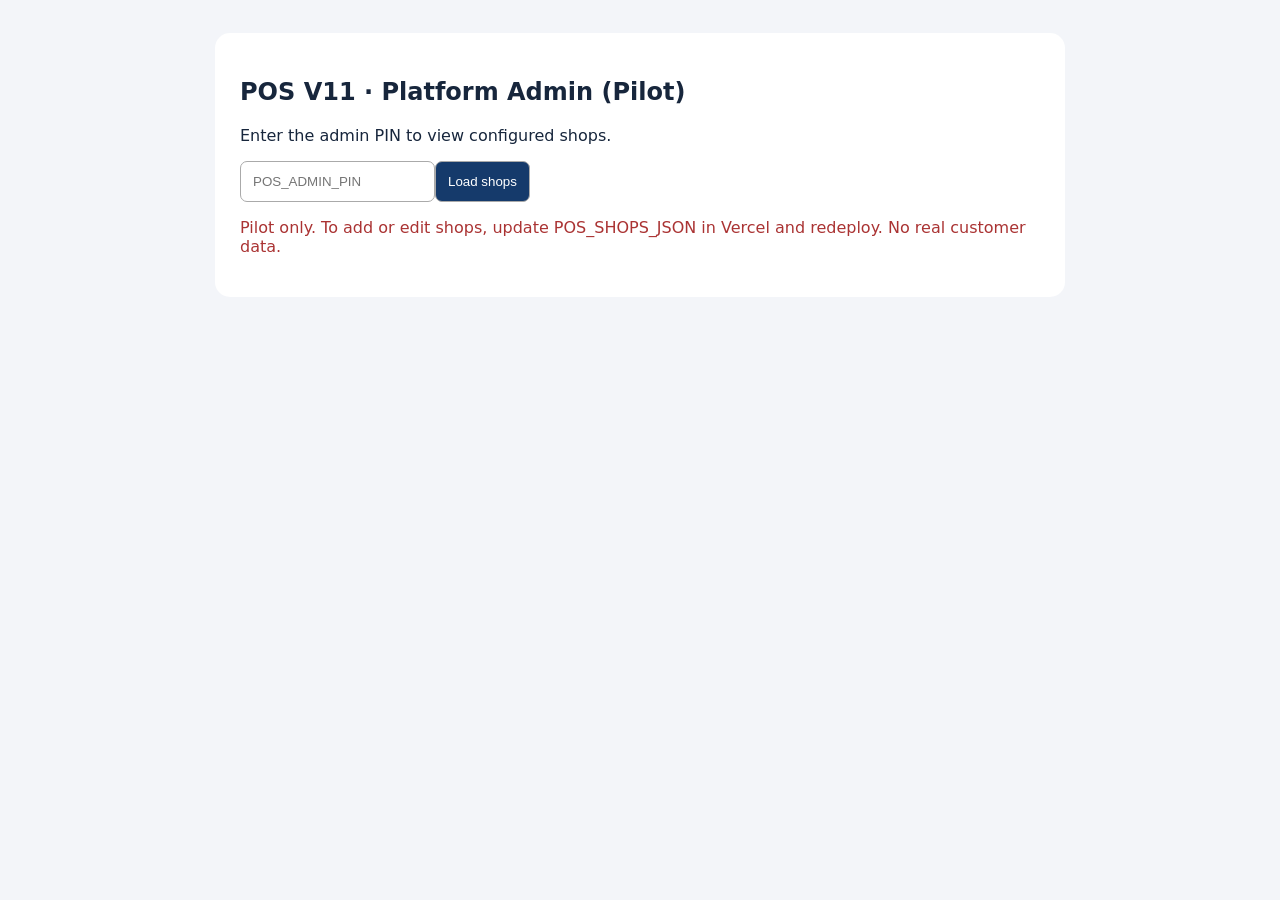
<file: admin.html>
<!doctype html><html lang="th"><meta charset="utf-8"><meta name="viewport" content="width=device-width,initial-scale=1"><title>V11 · Admin</title><style>body{font:16px system-ui;background:#f3f5f9;color:#17263c;padding:25px}main{max-width:800px;margin:auto;background:white;padding:25px;border-radius:15px}input,button{padding:12px;border:1px solid #aaa;border-radius:7px}button{background:#153a6b;color:white}li{margin:14px 0}.note{color:#a33}</style><main><h2>POS V11 · Platform Admin (Pilot)</h2><p>Enter the admin PIN to view configured shops.</p><input id="pin" type="password" placeholder="POS_ADMIN_PIN"><button id="go">Load shops</button><p id="msg"></p><ul id="shops"></ul><p class="note">Pilot only. To add or edit shops, update POS_SHOPS_JSON in Vercel and redeploy. No real customer data.</p></main><script>document.getElementById('go').onclick=async()=>{const r=await fetch('/api/shops',{headers:{'x-admin-pin':document.getElementById('pin').value}});const x=await r.json();document.getElementById('msg').textContent=r.ok?x.shops.length+' shops':x.error;document.getElementById('shops').replaceChildren(...(x.shops||[]).map(s=>{const li=document.createElement('li');li.textContent=s.name+' — '+s.id;return li}))}</script></html>
</file>
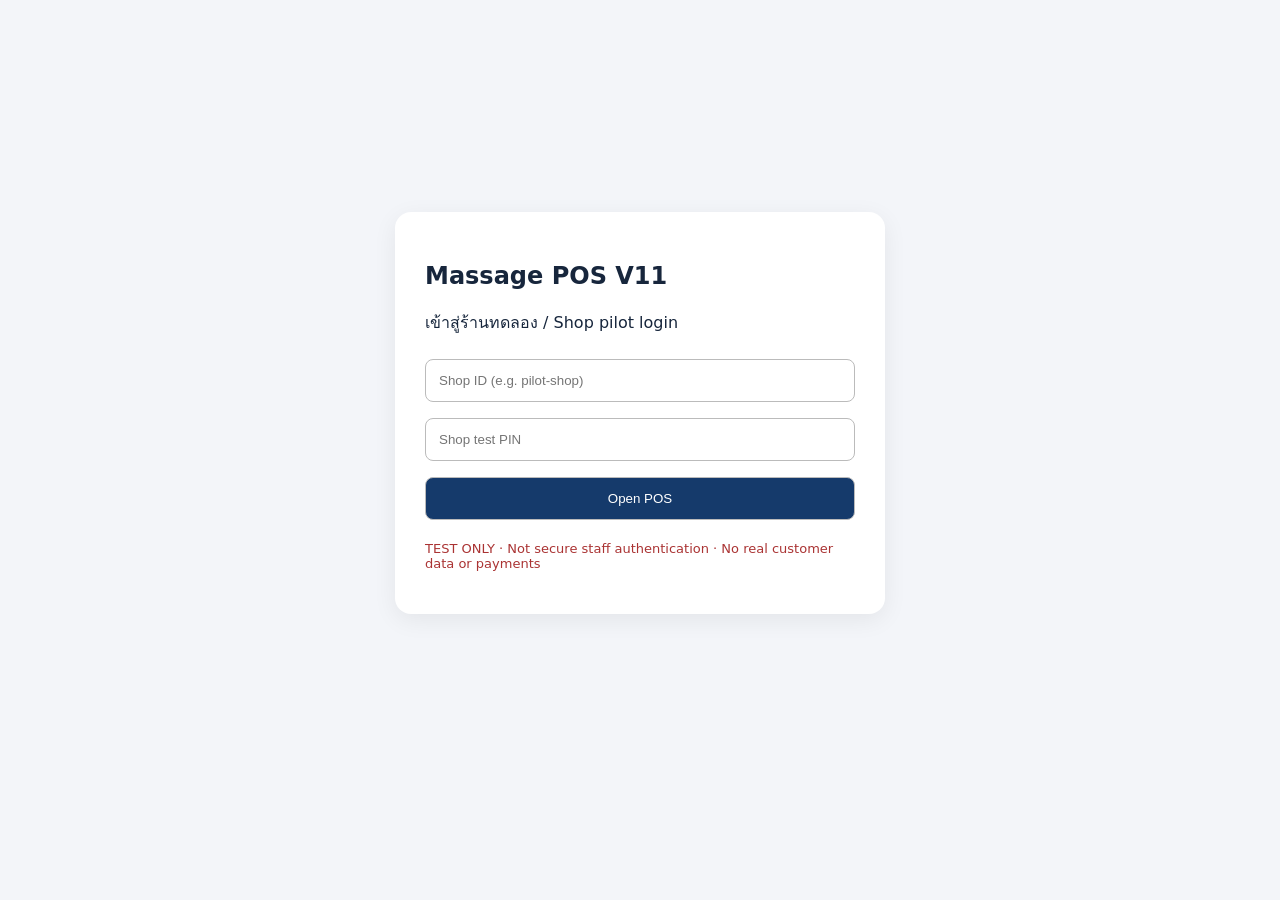
<file: select.html>
<!doctype html><html lang="th"><meta charset="utf-8"><meta name="viewport" content="width=device-width,initial-scale=1"><title>V11 · Select Shop</title><style>body{font:16px system-ui;background:#f3f5f9;color:#17263c;display:grid;place-items:center;min-height:90vh}main{background:white;padding:30px;border-radius:16px;width:min(90vw,430px);box-shadow:0 6px 25px #0001}input,button{box-sizing:border-box;width:100%;padding:13px;margin:8px 0;border-radius:8px;border:1px solid #bbb}button{background:#153a6b;color:white;cursor:pointer}.warn{color:#a33;font-size:13px}</style><main><h2>Massage POS V11</h2><p>เข้าสู่ร้านทดลอง / Shop pilot login</p><input id="shop" placeholder="Shop ID (e.g. pilot-shop)" autocomplete="off"><input id="pin" type="password" placeholder="Shop test PIN"><button id="go">Open POS</button><p id="msg" class="warn"></p><p class="warn">TEST ONLY · Not secure staff authentication · No real customer data or payments</p></main><script>document.getElementById('go').onclick=async()=>{const id=document.getElementById('shop').value.trim().toLowerCase(),pin=document.getElementById('pin').value;try{const r=await fetch('/api/pos-state',{headers:{'x-shop-id':id,'x-pos-pin':pin}});if(!r.ok)throw Error('Invalid shop ID or PIN');sessionStorage.setItem('pos_shop_id',id);sessionStorage.setItem('pos_shop_pin',pin);location.replace('/')}catch(e){document.getElementById('msg').textContent=e.message}}</script></html>
</file>
